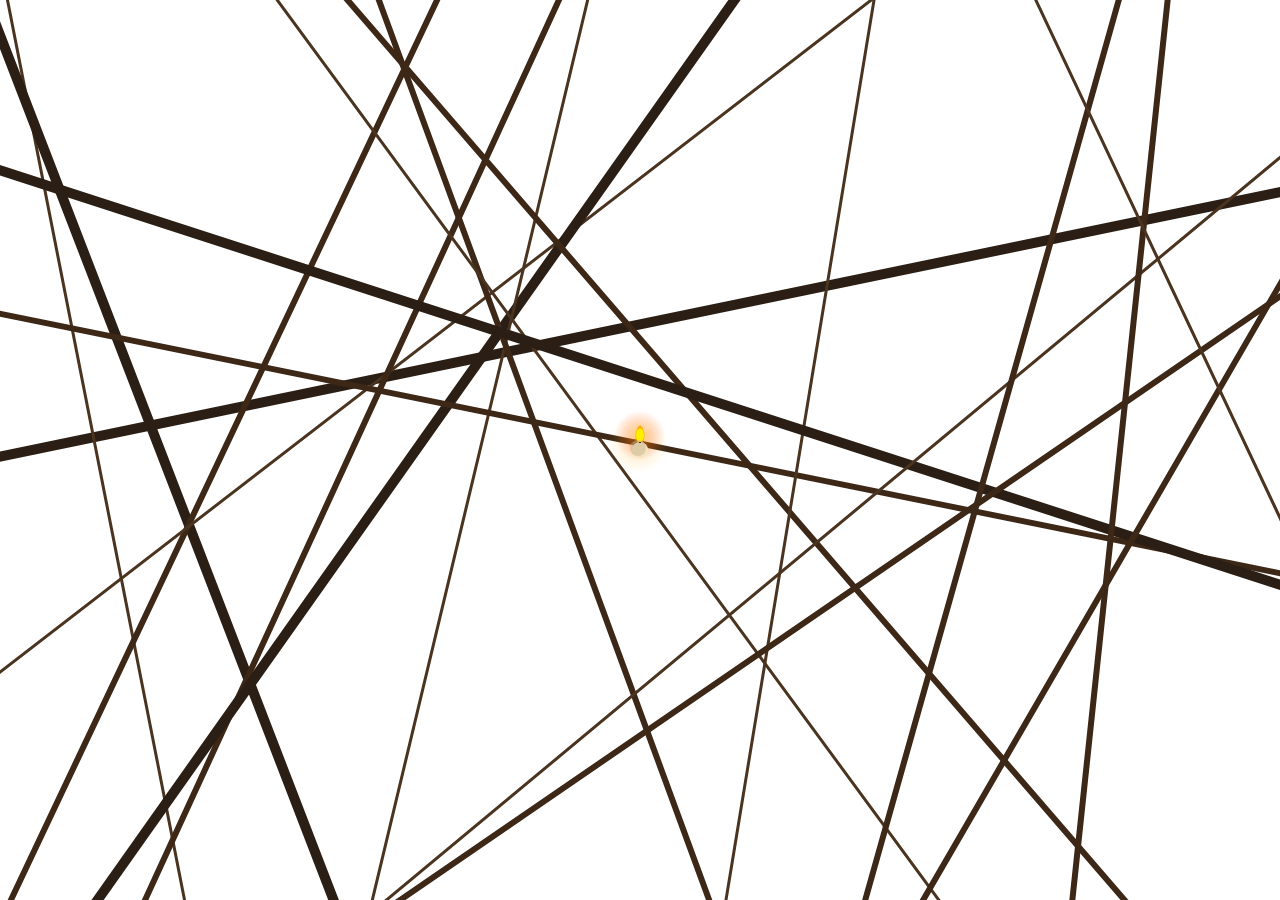
<file: index.html>
<!DOCTYPE html>
<html lang="en">
<head>
    <meta charset="UTF-8">
    <meta name="viewport" content="width=device-width, initial-scale=1.0">
    <title>Candle Rope Burner</title>
    <link rel="stylesheet" href="style.css">
</head>
<body>
    <!-- Main canvas where everything is drawn -->
    <canvas id="gameCanvas"></canvas>

    <script src="script.js"></script>
</body>
</html>
</file>
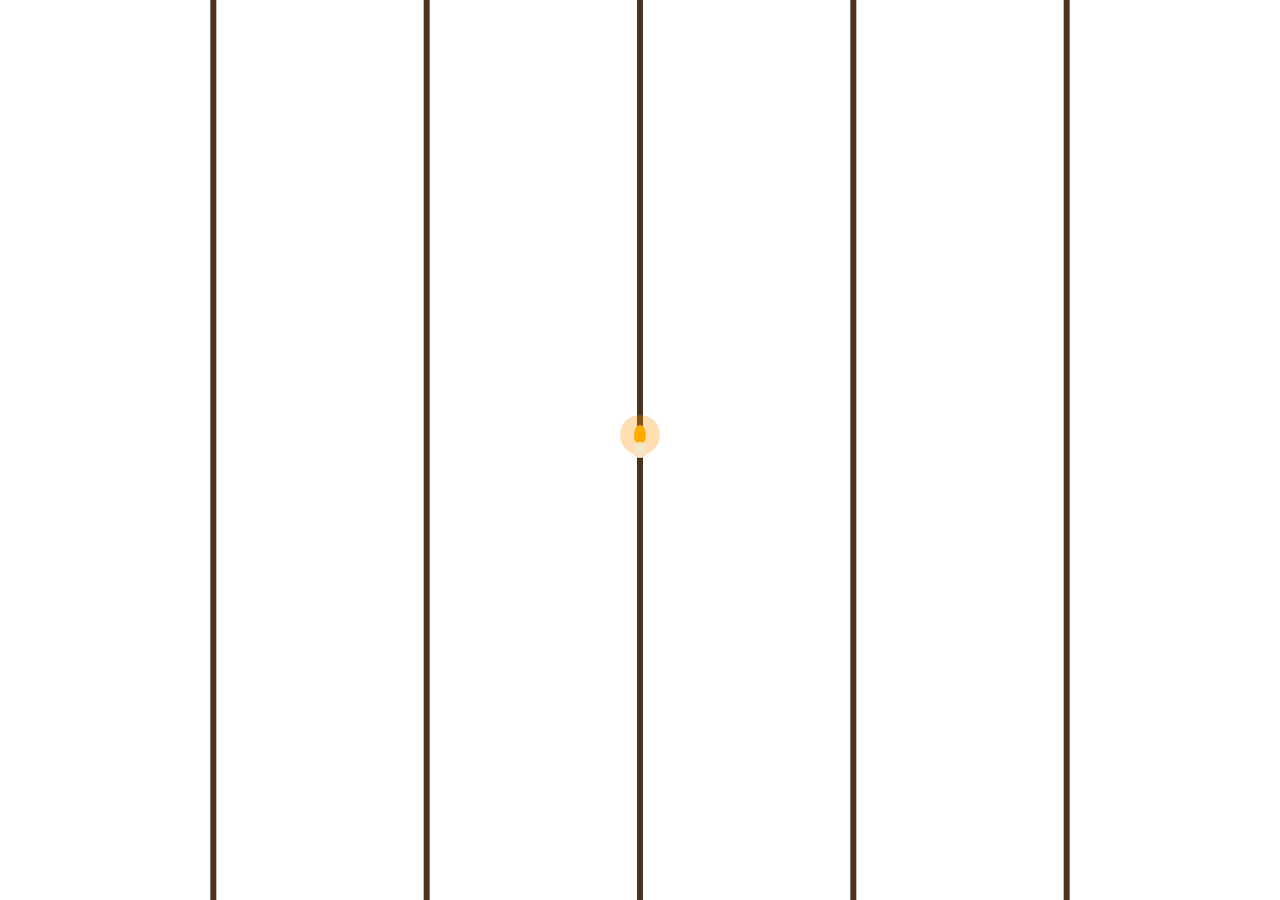
<file: simple-test.html>
<!DOCTYPE html>
<html>
<head>
    <title>Simple Test</title>
    <style>
        * { margin: 0; padding: 0; }
        body { background: white; cursor: none; }
        canvas { display: block; background: white; }
    </style>
</head>
<body>
    <canvas id="gameCanvas"></canvas>
    <script>
        console.log("=== SIMPLE TEST START ===");

        const canvas = document.getElementById('gameCanvas');
        const ctx = canvas.getContext('2d');

        canvas.width = window.innerWidth;
        canvas.height = window.innerHeight;

        console.log("Canvas size:", canvas.width, "x", canvas.height);

        // White background
        ctx.fillStyle = '#ffffff';
        ctx.fillRect(0, 0, canvas.width, canvas.height);
        console.log("Drew white background");

        // Draw 5 test ropes
        console.log("Drawing 5 dark brown test ropes...");
        for (let i = 0; i < 5; i++) {
            const x = (i + 1) * canvas.width / 6;
            ctx.strokeStyle = '#4a3420';
            ctx.lineWidth = 6;
            ctx.beginPath();
            ctx.moveTo(x, 0);
            ctx.lineTo(x, canvas.height);
            ctx.stroke();
            console.log(`Drew rope ${i+1} at x=${x}`);
        }

        // Draw test candle
        let mouseX = canvas.width / 2;
        let mouseY = canvas.height / 2;

        function drawCandle() {
            // Clear and redraw
            ctx.fillStyle = '#ffffff';
            ctx.fillRect(0, 0, canvas.width, canvas.height);

            // Ropes
            for (let i = 0; i < 5; i++) {
                const x = (i + 1) * canvas.width / 6;
                ctx.strokeStyle = '#4a3420';
                ctx.lineWidth = 6;
                ctx.beginPath();
                ctx.moveTo(x, 0);
                ctx.lineTo(x, canvas.height);
                ctx.stroke();
            }

            // Flame glow
            const flameY = mouseY - 15;
            ctx.fillStyle = 'rgba(255, 150, 0, 0.3)';
            ctx.beginPath();
            ctx.arc(mouseX, flameY, 20, 0, Math.PI * 2);
            ctx.fill();

            // Flame
            ctx.fillStyle = '#ffaa00';
            ctx.beginPath();
            ctx.ellipse(mouseX, flameY, 6, 10, 0, 0, Math.PI * 2);
            ctx.fill();

            // Candle body
            ctx.fillStyle = '#f4e4c1';
            ctx.beginPath();
            ctx.arc(mouseX, mouseY, 8, 0, Math.PI * 2);
            ctx.fill();
        }

        canvas.addEventListener('mousemove', (e) => {
            mouseX = e.clientX;
            mouseY = e.clientY;
            drawCandle();
        });

        drawCandle();
        console.log("=== SIMPLE TEST COMPLETE ===");
        console.log("Move your mouse to see the candle!");
    </script>
</body>
</html>
</file>
<file: style.css>
/* Reset default styles */
* {
    margin: 0;
    padding: 0;
    box-sizing: border-box;
}

/* Body and HTML setup */
html, body {
    width: 100%;
    height: 100%;
    overflow: hidden;
    /* Hide the default cursor */
    cursor: none;
}

body {
    /* White background */
    background-color: #ffffff;
    font-family: 'Segoe UI', Tahoma, Geneva, Verdana, sans-serif;
}

/* Canvas fills the entire viewport */
#gameCanvas {
    display: block;
    width: 100%;
    height: 100%;
    background-color: #ffffff;
    /* Ensure cursor is hidden on canvas */
    cursor: none;
}
</file>
